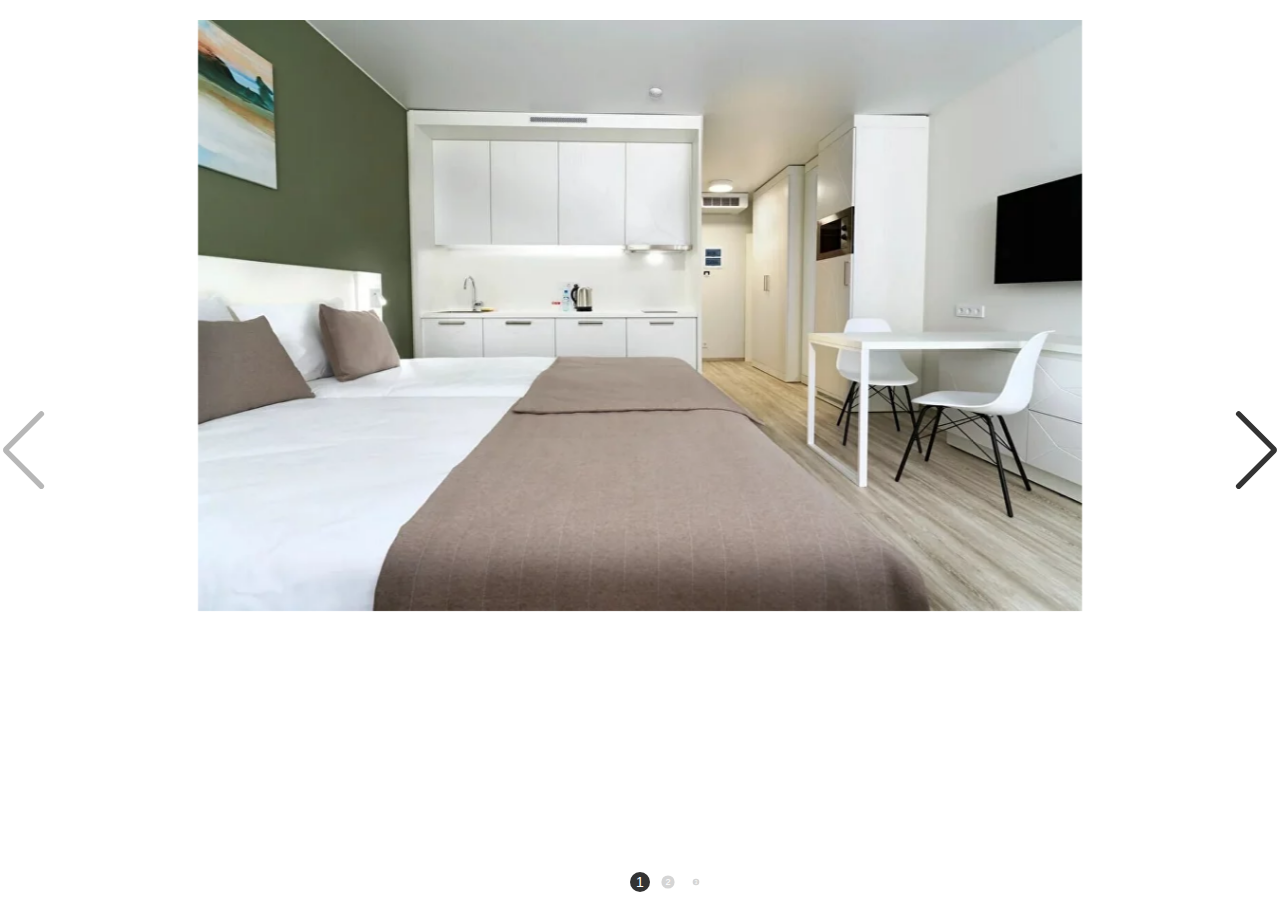
<file: lab7/index.html>
<!DOCTYPE html>
<html lang="en">
<head>
    <meta charset="UTF-8">
    <meta name="viewport" content="width=device-width, initial-scale=1.0">
    <link rel="stylesheet" href="https://unpkg.com/swiper/swiper-bundle.min.css"/>
    <link rel="stylesheet" href="style.css">
    <title>Swiper</title>
</head>
<body>
    <div class="swiper-container">
        <div class="swiper-wrapper">
          <div class="swiper-slide">
            <img src="image_1.jpeg" alt="Картинка" />
          </div>
          <div class="swiper-slide">
            <img src="image_2.jpeg" alt="Картинка" />
          </div>
          <div class="swiper-slide">
            <img src="image_3.jpeg" alt="Картинка" />
          </div>
          <div class="swiper-slide">
            <img src="image_5.jpeg" alt="Картинка" />
          </div>
          <div class="swiper-slide">
            <img src="image_6.jpeg" alt="Картинка" />
          </div>
          <div class="swiper-slide">
            <img src="image_7.jpeg" alt="Картинка" />
          </div>
          <div class="swiper-slide">
            <img src="image_8.jpeg" alt="Картинка" />
          </div>
        </div>
        <!-- добавление стрелок для управления слайдером -->
        <div class="swiper-button-next"></div>
        <div class="swiper-button-prev"></div>
        <!-- добавление пагинации -->
        <div class="swiper-pagination"></div>
    </div>
    <script src="https://unpkg.com/swiper/swiper-bundle.min.js"></script>
    <script src="slider.js"></script>      
</body>
</html>
</file>
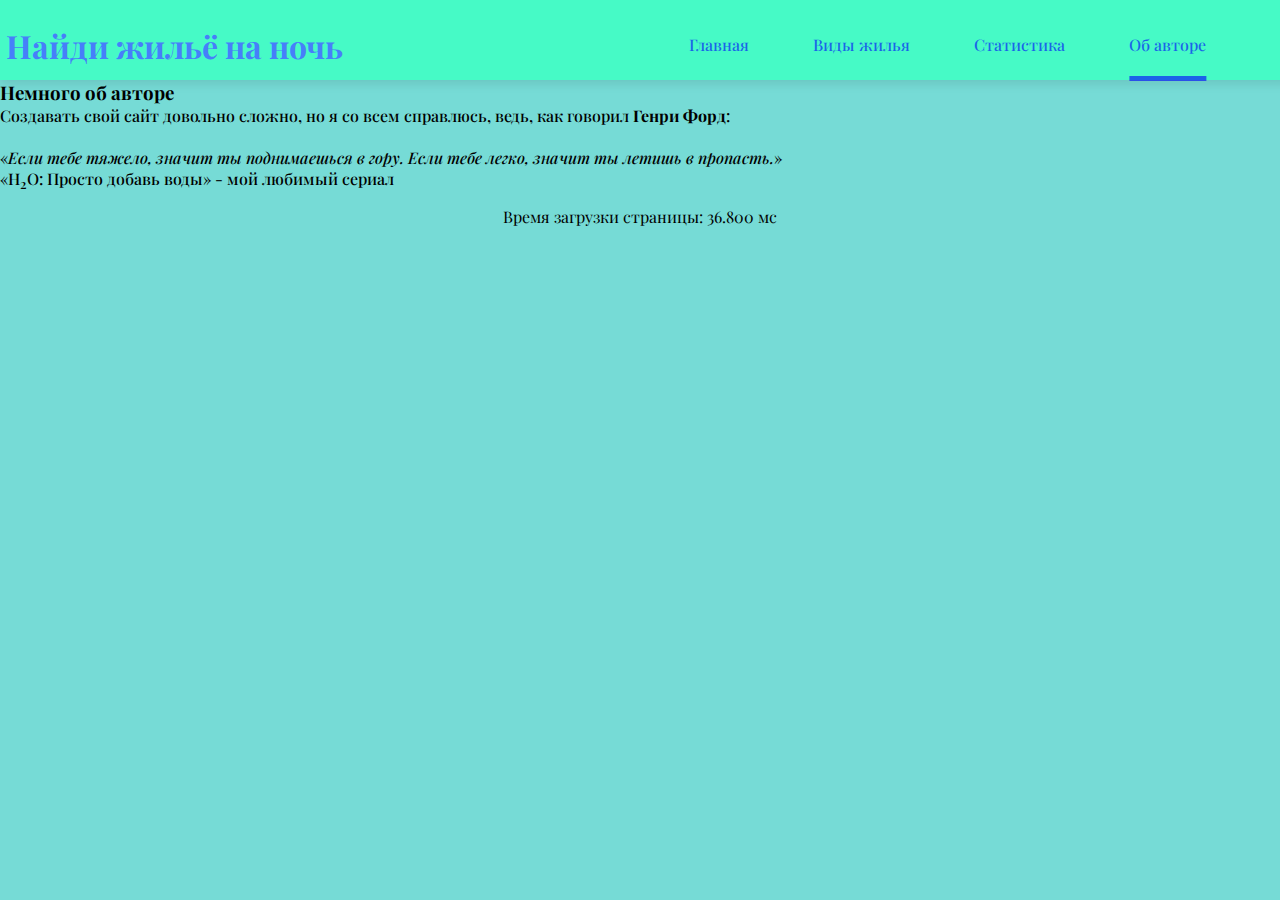
<file: lab4/author.html>
<!DOCTYPE html>
<html lang="ru">
    <head>
        <script src="timer-menu.js"></script>
        <title>Поиск отелей на любой вкус</title>
        <meta charset="utf-8" />

        <link rel="stylesheet" href="style.css">
        <link rel="preconnect" href="https://fonts.googleapis.com">
        <link rel="preconnect" href="https://fonts.gstatic.com" crossorigin>
        <link href="https://fonts.googleapis.com/css2?family=Playfair+Display:wght@600&display=swap" rel="stylesheet">

        <meta name="description" content="отели, номер на ночь, хостел, аренда жилья" />
        <meta name="viewport" content="width=device-width, initial-scale=1" />
        <meta name="apple-mobile-web-app-capable" content="yes" />
    </head>
    <body>
        <header class="header">
            <h1>Найди жильё на ночь</h1>
                <i class="fa-solid fa-house-tsunami" style="color: #467FFA;"></i>
            <nav>
                <ul class="menu-list">
                    <li class="menu-item"><a href="lab4.html">Главная</a></li>
                    <li class="menu-item"><a href="housing_types.html">Виды жилья</a></li>
                    <li class="menu-item"><a href="statistic.html">Статистика</a></li>
                    <li class="menu-item"><a href="author.html">Об авторе</a></li>
                </ul>
            </nav>
        </header>

        <main>
            <h3>Немного об авторе</h3>
            <p>Создавать свой сайт довольно сложно, но я со всем справлюсь, ведь, как
            говорил <b>Генри Форд</b>:<br><br> <q cite="https://allcitations.ru/tema/citaty-so-smyslom"><i>Если тебе тяжело, значит ты поднимаешься в гору. Если тебе легко, значит ты летишь в пропасть.</i></q></p>
            <p><q>H<sub>2</sub>O: Просто добавь воды</q> - мой любимый сериал</p>
        </main>
        <footer>
            <p id="loadTimeInfo">Загрузка страницы...</p>
        </footer>
    </body>
</html>
</file>
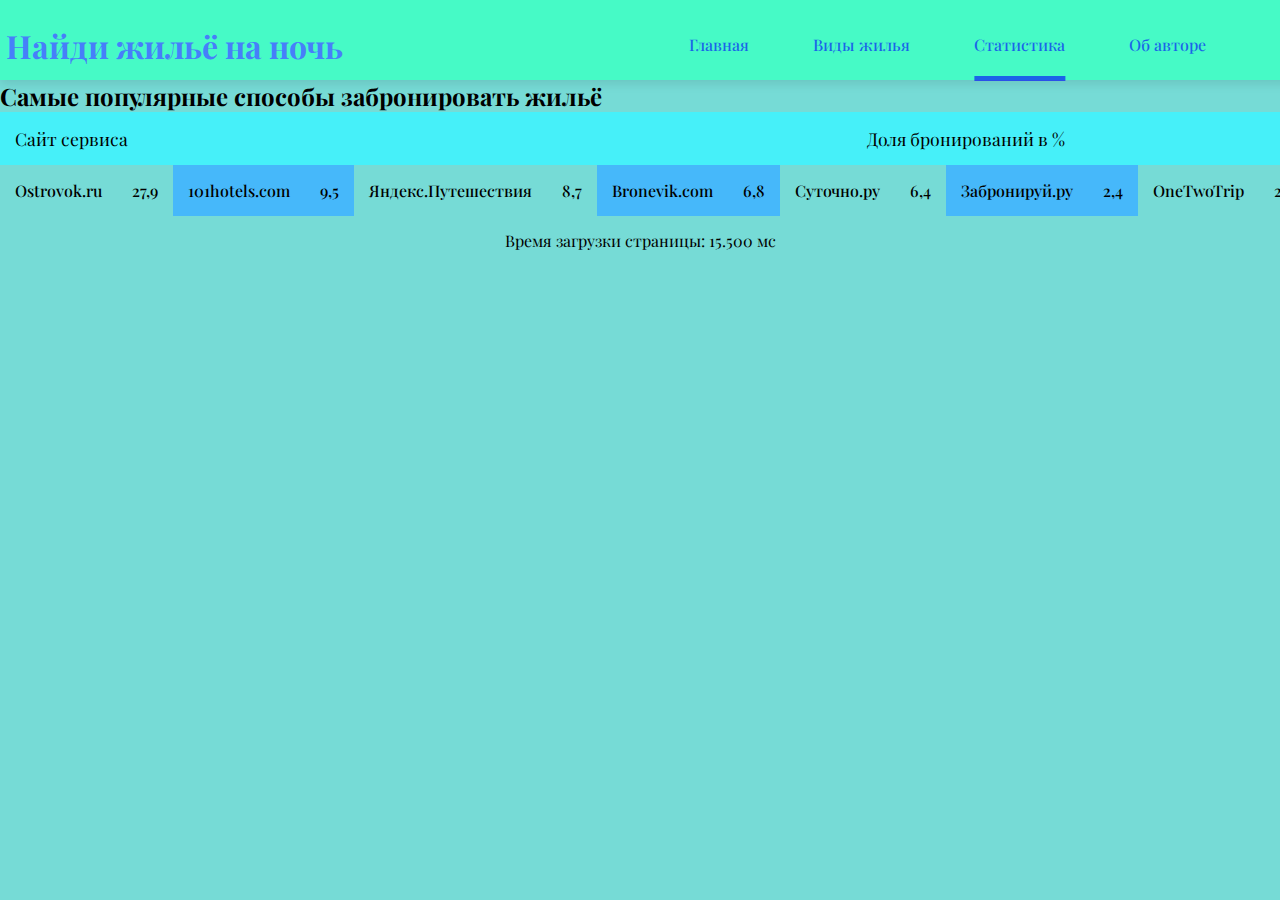
<file: lab4/statistic.html>
<!DOCTYPE html>
<html lang="ru">
    <head>
        <script src="timer-menu.js"></script>
        <title>Поиск отелей на любой вкус</title>
        <meta charset="utf-8" />

        <link rel="stylesheet" href="style.css">
        <link rel="preconnect" href="https://fonts.googleapis.com">
        <link rel="preconnect" href="https://fonts.gstatic.com" crossorigin>
        <link href="https://fonts.googleapis.com/css2?family=Playfair+Display:wght@600&display=swap" rel="stylesheet">

        <meta name="description" content="отели, номер на ночь, хостел, аренда жилья" />
        <meta name="viewport" content="width=device-width, initial-scale=1" />
        <meta name="apple-mobile-web-app-capable" content="yes" />
    </head>
    <body>
        <header class="header">
            <h1>Найди жильё на ночь</h1>
                <i class="fa-solid fa-house-tsunami" style="color: #467FFA;"></i>
            <nav>
                <ul class="menu-list">
                    <li class="menu-item"><a href="lab4.html">Главная</a></li>
                    <li class="menu-item"><a href="housing_types.html">Виды жилья</a></li>
                    <li class="menu-item"><a href="statistic.html">Статистика</a></li>
                    <li class="menu-item"><a href="author.html">Об авторе</a></li>
                </ul>
            </nav>
        </header>

        <main>
            <h2>Самые популярные способы забронировать жильё</h2>
            <table>
                <thead>
                    <tr>
                        <th>Сайт сервиса</th>
                        <th>Доля бронирований в %</th>
                    </tr>
                </thead>
                <tbody>
                    <tr>
                        <td>Ostrovok.ru</td>
                        <td>27,9</td>
                    </tr>
                    <tr>
                        <td>101hotels.com</td>
                        <td>9,5</td>
                    </tr>
                    <tr>
                        <td>Яндекс.Путешествия</td>
                        <td>8,7</td>
                    </tr>
                    <tr>
                        <td>Bronevik.com</td>
                        <td>6,8</td>
                    </tr>
                    <tr>
                        <td>Суточно.ру</td>
                        <td>6,4</td>
                    </tr>
                    <tr>
                        <td>Забронируй.ру</td>
                        <td>2,4</td>
                    </tr>
                    <tr>
                        <td>OneTwoTrip</td>
                        <td>2,3</td>
                    </tr>
                    <tr>
                        <td>Academiservice</td>
                        <td>2,2</td>
                    </tr>
                    <tr>
                        <td>Avito</td>
                        <td>1,8</td>
                    </tr>
                    <tr>
                        <td>Прочие сайты</td>
                        <td>2,4</td>
                    </tr>
                </tbody>
            </table>
        </main>

        <footer>
            <p id="loadTimeInfo">Загрузка страницы...</p>
        </footer>
    </body>
</html>
</file>
<file: lab7/style.css>
html,
body {
    height: 100%;
    line-height: 1;
    font-size: 14px;
    font-family: Arial, Helvetica, sans-serif;
}
.wrapper {
    padding: 30px;
    min-height: 100%;
}

.image-slider {
    padding: 30px 0 70px 0;
}
.image-slider__wrapper {

}
.image-slider__slide {

}
.image-slider__image {
    text-align: center;
}
.image-slider__image img {
    max-width: 100%;
}

.swiper-container {
    width: 100%;
    margin: 20px 0;
    overflow-y: hidden; /* Обрезать изображения, если они не соответствуют размерам слайда */
    overflow-x: hidden;
}

.swiper-slide {
    width: 100%;
}

.swiper-slide img {
    width: 70%;
    height: 60%;
    object-fit: cover; /* Сохраняет соотношение сторон изображения и обрезает его, чтобы оно полностью покрывало слайд */
    margin-left: auto;
    margin-right: auto;
    display: block;
}

/* по умолчанию стили стрелок реализованы с помощью иконочного шрифта и выводятся в псевдо-элемент after */
.swiper-button-prev::after,
.swiper-button-next::after {
    color: #333;
    font-size: 80px;
}

.swiper-pagination {
    margin-top: 50px;
}

.swiper-pagination-bullet {
    width: 20px;
    height: 20px;
    line-height: 20px;
    font-size: 14px;
    background-color: #333;
    color: #fff;
}
</file>
<file: lab4/style.css>
* {
    margin: 0;
    padding: 0;
    outline: none;
}

.header {
    width: 100%;
    height: 70px;
    box-shadow: 0 4px 10px rgba(0, 0, 0, .1);
    display: flex;
    justify-content: space-between;
    align-items: center;
}

.menu-list {
    padding-left: 0;
    padding-right: 50px;
    margin-bottom: 0;
}

.menu-item {
    line-height: 50px;
    word-spacing: 10%;
    top: 30px;
    left: 40px;
    padding: 30px;
    font-size: 16px;
    display: inline-block;
}

.menu-item a {
    color: blue;
    opacity: 0.6;
    text-decoration: none;
    transition: all .09s ease-in-out;
}

.menu-item a:hover {
    opacity: 1.5;
    cursor: pointer;
}

.menu-list li.active {
    text-decoration-line: underline;
    text-decoration-color: blue;
    text-decoration-thickness: 5px;
    text-underline-offset: 25px;
}

body {
    width: 100%;
    background-color: #76DBD6;
    font-family: 'Playfair Display', serif;
    font-weight: 500;
    text-align: left;
}

body header {
    width: 100%;
    padding: 10px 0.5% 0px 0.5%;
    background-color: #46FAC6;
    font-family: 'Playfair Display', serif;
}

header h1 {
    padding: 10px 0.5;
    font-size: xx-large;
    color: #467FFA;
}

body footer {
    font-size: medium;
    line-height: 50px;
    font-family: 'Playfair Display', serif;
    font-weight: 300;
    text-align: center;
    
}

.main-section {
    margin: 0px 0px 0px 50px;
    text-align: left;
    font-family: 'Playfair Display', serif;
    text-indent: 0%;
    float: left;
}

.img-section {
    width: 300px;
    box-shadow:5px 6px 1px 6px #46FAC6;
}

.cards-wrapper {
    display: flex;
    flex-wrap: wrap;
    column-gap: 30px;
    row-gap: 40px;
    justify-content: center;
}

.img-cards {
    width: 200px;
}

table {
    display: grid;
    border-collapse: collapse;
    min-width: 100%;
    grid-template-columns: 
    minmax(150px, 3.33fr)
    minmax(150px, 1.67fr)
}

thead, tr {
    display: contents;
}

th, td {
    padding: 15px;
    overflow: hidden;
    text-overflow: ellipsis;
    white-space: nowrap;
}

th {
    text-align: left;
    font-weight: normal;
    font-size:1.1rem;
    background-color: #46F0F9;
}

tr:nth-child(even) td {
    background-color: #46B8FA;
}

@media screen and (max-width: 480px) {
    html {
        -webkit-text-size-adjust: none;
    }
}
</file>
